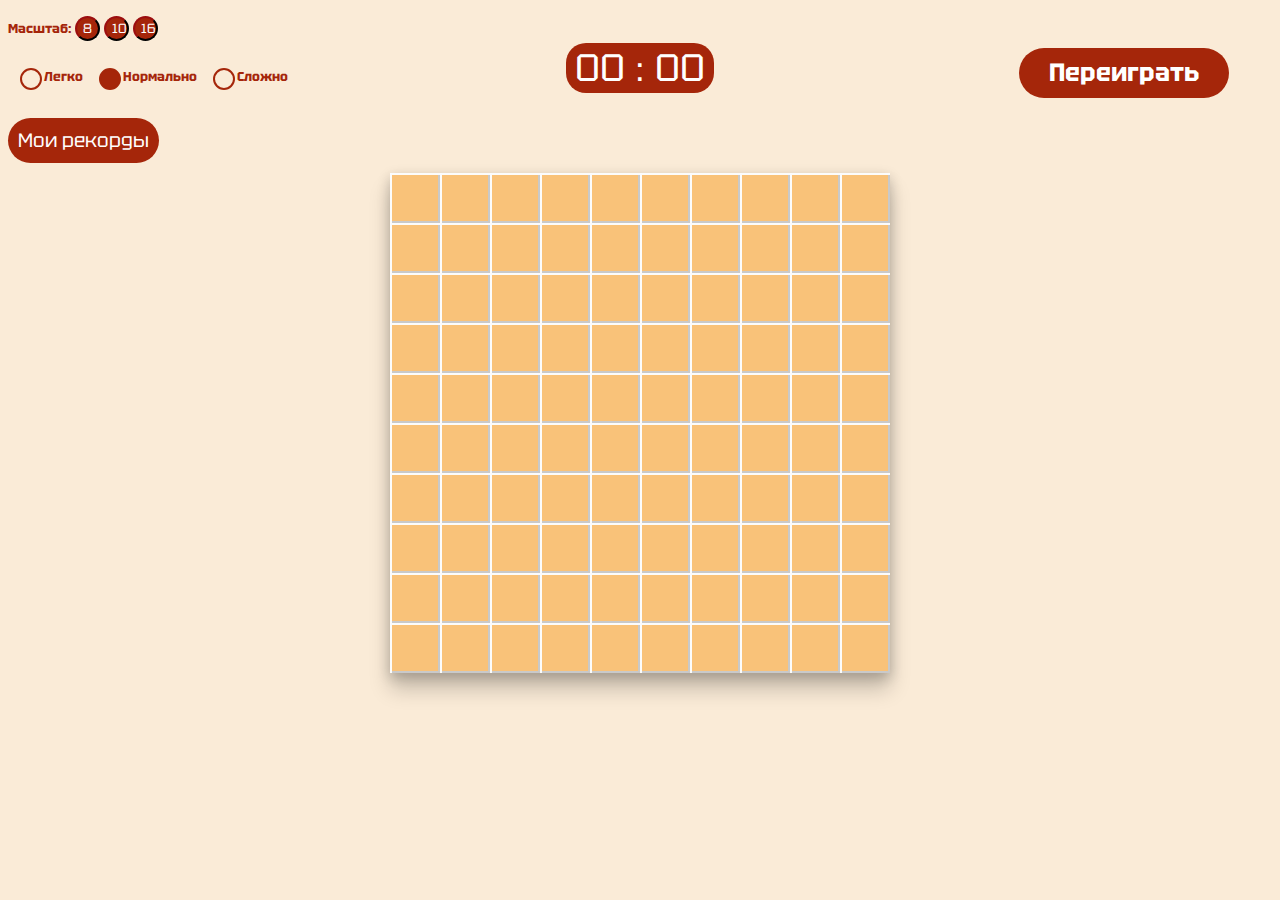
<file: index.html>
<!DOCTYPE html>
<html lang="ru">
<head>
    <meta charset="UTF-8"> <!--версия кодировки страницы-->
    <meta name="viewport" content="width=device-width, initial-scale=1.0">
    <title>Сапёр</title>
    <link href="ccc.css" rel="stylesheet">   <!--подключение CSS-->
    <link rel="icon" href="img/bomb.ico">   <!--иконка на вкладке сайта-->
    <link rel="preconnect" href="https://fonts.googleapis.com">
    <link rel="preconnect" href="https://fonts.gstatic.com" crossorigin>
    <link href="https://fonts.googleapis.com/css2?family=Cinzel:wght@600&family=Kalam&family=Roboto:wght@100&family=Tektur&display=swap" rel="stylesheet">
</head>
<body>
    <script type="module" src="jjj.js"></script>

    <div class="col-left">    
        <div class="settings">
            <span class="sizeText">Масштаб:</span>                          <!--надпись-->
        
            <input type="button" id="range1" class="range" value="8">
            <input type="button" id="range2" class="range" value="10">
            <input type="button" id="range3" class="range" value="16">
        
            <fieldset>                          <!--name позволяет закрасить только один, но они должны быть одинаковы-->
                <input type="radio" id="easy" name="difficulty" value="0.1" class="difficulty">
                <label for="easy">Легко</label>       <!--for связывает input и label, если for=id-->
                <input type="radio" id="normal" name="difficulty" value="0.2" class="difficulty" checked>
                <label for="normal">Нормально</label>
                <input type="radio" id="hard" name="difficulty" value="0.3" class="difficulty">
                <label for="hard">Сложно</label> 
            </fieldset>
        </div>     
    </div>

    <div class="col-center">  <!--время-->
        <div class="timer">
            <span class="js-minutes">00</span>
            <span>:</span>
            <span class="js-seconds">00</span>
        </div>
    </div>

    <div class="col-right">    
       <a href="#!" class="minesweeper-btn">Переиграть</a>    <!--Переход на туже страницу где мы находимся--> 
    </div>

    <div class="board-wrap">  
        <button class="bestbtn">Мои рекорды</button>  <!--кнопка мои рекорды-->
        <div class="board"></div>
    </div>

    <div class="endscreen"></div>   <!--Вывод результата-->
</body>
</html>
</file>
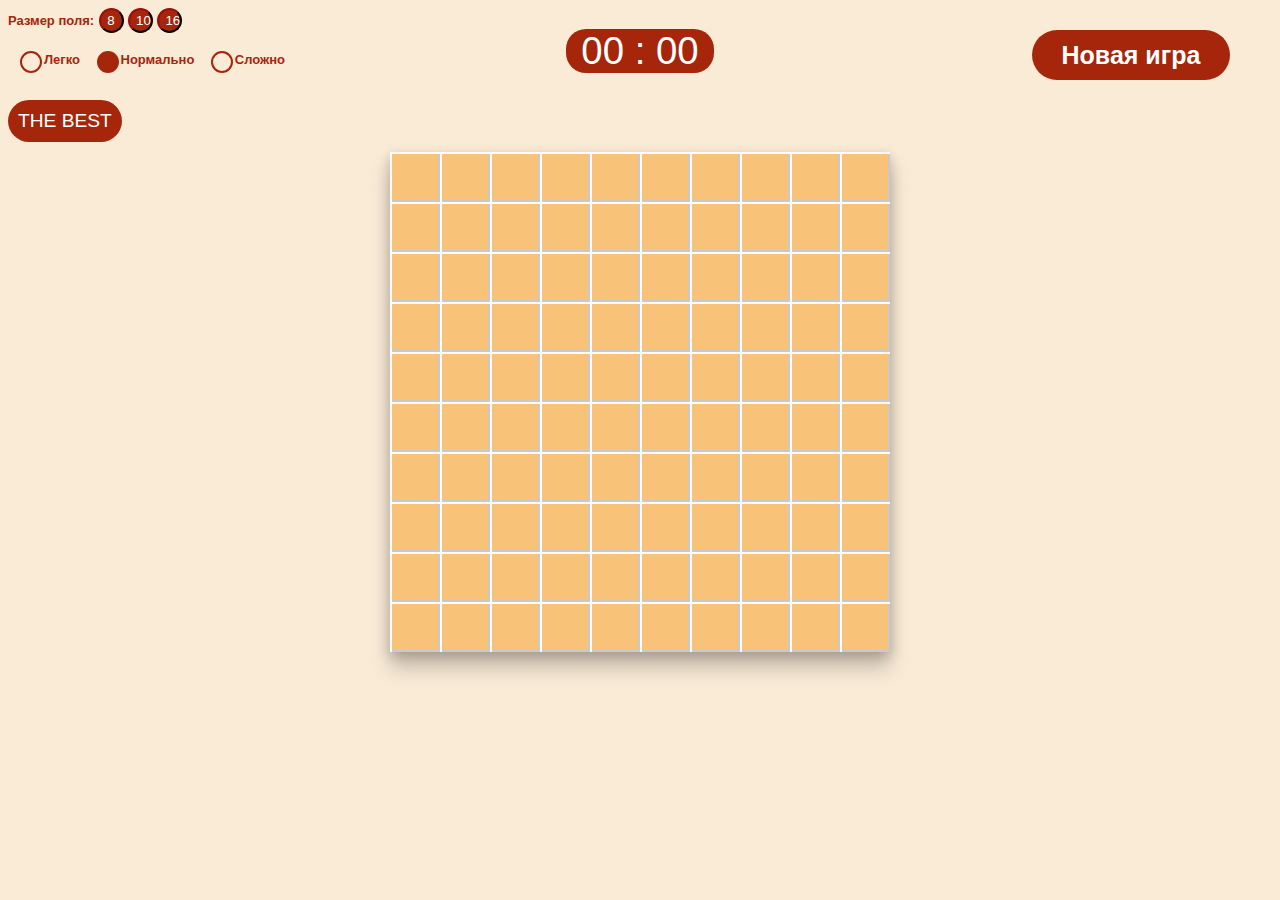
<file: hhh.html>
<!DOCTYPE html>
<html lang="en">
<head>
    <meta charset="UTF-8"> <!--версия кодировки страницы-->
    <meta name="viewport" content="width=device-width, initial-scale=1.0">
    <title>Сапёр</title>
    <link href="ccc.css" rel="stylesheet">
    <link rel="icon" href="img/bomb.ico">
</head>
<body>
    <script type="module" src="jjj.js"></script>

    <div class="col-left">    
        <div class="settings">
            <label for="boardSize">Размер поля:</label>                          <!--надпись-->
        
        
        
            <!--<input id="boardSize" type="range" value="10" min="4" max="20"> -->    <!--размер поля--> <!--type="range" создаёт ползунок-->
            <input type="button" id="range1" class="range" value="8">
            <input type="button" id="range2" class="range" value="10">
            <input type="button" id="range3" class="range" value="16">
        
        
            <fieldset>                          <!--name позволяет закрасить только один, но они должны быть одинаковы-->
                <input type="radio" id="easy" name="difficulty" value="0.1" class="difficulty">
                <label for="easy">Легко</label> 
                <input type="radio" id="normal" name="difficulty" value="0.2" class="difficulty" checked>
                <label for="normal">Нормально</label>
                <input type="radio" id="hard" name="difficulty" value="0.3" class="difficulty">
                <label for="hard">Сложно</label> 
            </fieldset>
        </div>     
    </div>

    <div class="col-center">  <!--время-->
        <div class="timer">
            <span class="interval js-minutes">00</span>
            <span>:</span>
            <span class="interval js-seconds">00</span>
        </div>
    </div>

    <div class="col-right">    
       <a href="#!" class="minesweeper-btn">Новая игра</a>    <!--Переход на туже страницу где мы находимся--> 
    </div>

    <div class="board-wrap">  
        <button class="bestbtn">THE BEST</button>
        <div class="board"></div>
    </div>

    <div class="endscreen"></div>
</body>
</html>
</file>
<file: ccc.css>
:root {
	--tileSize: 50px;
	--fon: #FAEBD7;
	--osnov: #A5260A;
	--naved: #a5260a7b;
}	
body{
	background-color: var(--fon);
	font-family: 'Tektur', sans-serif;
}	
.endscreen {
	background: var(--fon); /*цвет фона*/
	padding: 20px;
	text-align: center;
	font-size: 40px;
	display: none;   /* тип отображения "непоказывать" */
	color: red;
}
.endscreen.show {
	display: block;   /* тип отображения "блок" */
}
.endscreen span {     /*Текст выигрыша span (находится в js)*/
	color: green;
}
.col-center{
	width: 30%;
	display: inline-block;
	text-align: center;
	background-color: var(--fon);
}
.timer{
	font-size: 3cqmax;
	margin-left: 36%;
	margin-right: 25%;
	background-color: var(--osnov);
	color: white;
	border-radius: 20px;
}
.col-left {
	display: inline-block;   /* тип отображения "линейный блок" */
	width: 33%;
	text-align: left;
}		
.col-right {
	display: inline-block;  /* тип отображения "линейный блок" */
	width:33%;
	text-align: right;      /*выравнивание по правой стороне*/
}	
.bestbtn {                   /*кнопка результата*/
	background-color: var(--osnov);
	color: white;
	font-size: 1.5cqmax;
	border-radius: 30px;
	padding: 10px;     /*отступ текста внутри своего контейнера*/
	border: none;       /*убрать обводку*/
	font-family: 'Tektur', sans-serif;
}	
.bestbtn:hover {        /*при наведении на кнопку курсор стрелочка меняется на руку*/
	cursor: pointer;
	background-color: var(--naved);
}
.range:hover {          /*при наведении на кнопку курсор стрелочка меняется на руку*/
	cursor: pointer;
	background-color: var(--naved);
}
.range {    /*кнопки размера поля*/
	background-color: var(--osnov);
	border-radius: 100%;
	color: white;
	border-color: #480607;
	width: 25px;
	height: 25px;
	display: inline-flex;       /*кнопки распологаются в строковом блоке, это нужно для (ниже)*/
	justify-content: center;    /*кнопки по центру*/
	font-family: 'Tektur', sans-serif;
}
.board {
	background: #e2e2e2;
	display: flex;        /*расположение элементов в одну строку (типа flex)*/
	flex-wrap: wrap;         /*элементы переносятся на новую строку, если закончилось место*/
	margin: 10px auto;
	box-sizing: content-box;
	box-shadow: 0 4px 12px rgba(0,0,0,0.2), 0 16px 20px rgba(0,0,0,0.2); 
}
.board .tile {
	background-color: #f9c279;
	width: var(--tileSize);
	height: var(--tileSize);
	display: flex;         /*расположение элементов в одну строку (типа flex)*/
	justify-content: center;
	align-items: center;
	font-size: calc(var(--tileSize) * .8);
	cursor: pointer;
	user-select: none;
	transition: background .2s ease;
	box-shadow: inset 0 2px 0 0 #fcfcfc, inset 2px 0 0 0 #fcfcfc, inset 0 -2px 0 0 #c9c9c9, inset -2px 0 0 0 #c9c9c9;
}
.board .tile:hover:not(.tile--checked) {
	background: #efefef;
}
.board .tile--checked {
	background: #d5d5d5;
	box-shadow: inset 0 1px 0 0 #c9c9c9, inset 1px 0 0 0 #c9c9c9, inset 0 -1px 0 0 #c9c9c9, inset -1px 0 0 0 #c9c9c9;
}
/*hover работает при наведении*/
.board .tile--checked:hover {
	cursor: default;
}
.board .tile--bomb {
	font-size: calc(var(--tileSize) * .5);
}
.board .tile--flagged {
	font-size: calc(var(--tileSize) * .5);
}
.minesweeper-btn {   /*кнопка перезапуска*/
    display: inline-block;
    padding: 0 30px;
    height: 50px;
	margin-bottom: 20px;
	text-align: center;
    background-color: var(--osnov);
    font-size: 25px;
    font-weight: bold;
    color: white;
    line-height: 50px;
    transition: all 0.4s;
    border: none;    
	text-decoration: none;
	border-radius: 25px;
}
.minesweeper-btn:hover {
    background-color: var(--naved);
}
.settings fieldset {
	border: none;
}
.settings input[type=radio]{
	display:none;
}
.sizeText {
	margin: 12px 0;
	display: inline-block;
	position: relative;
	cursor:pointer;
	font-size: 13px;
	line-height:18px;
	transition: .4s all;
	color: var(--osnov);
	font-weight: bold;
}
.settings label {
	display: inline-block;
	position: relative;
	cursor:pointer;
	font-size: 13px;
	line-height:18px;
	transition: .4s all;
	color: var(--osnov);
	font-weight: bold;		
}
.settings input[type=radio] + label  { /* + это первый сестринский элемент*/
	margin: 12px 14px 12px 22px;
}
.settings input[type=radio] + label:before {
	position: absolute;
	content: '';
	width: 18px;
	height: 18px;
	left:-24px;
	border: 2px solid var(--osnov);
	transition: background .4s;
	border-radius: 100%;
}
.settings input[type=radio]:checked + label:before {
	background: var(--osnov);
}
</file>
